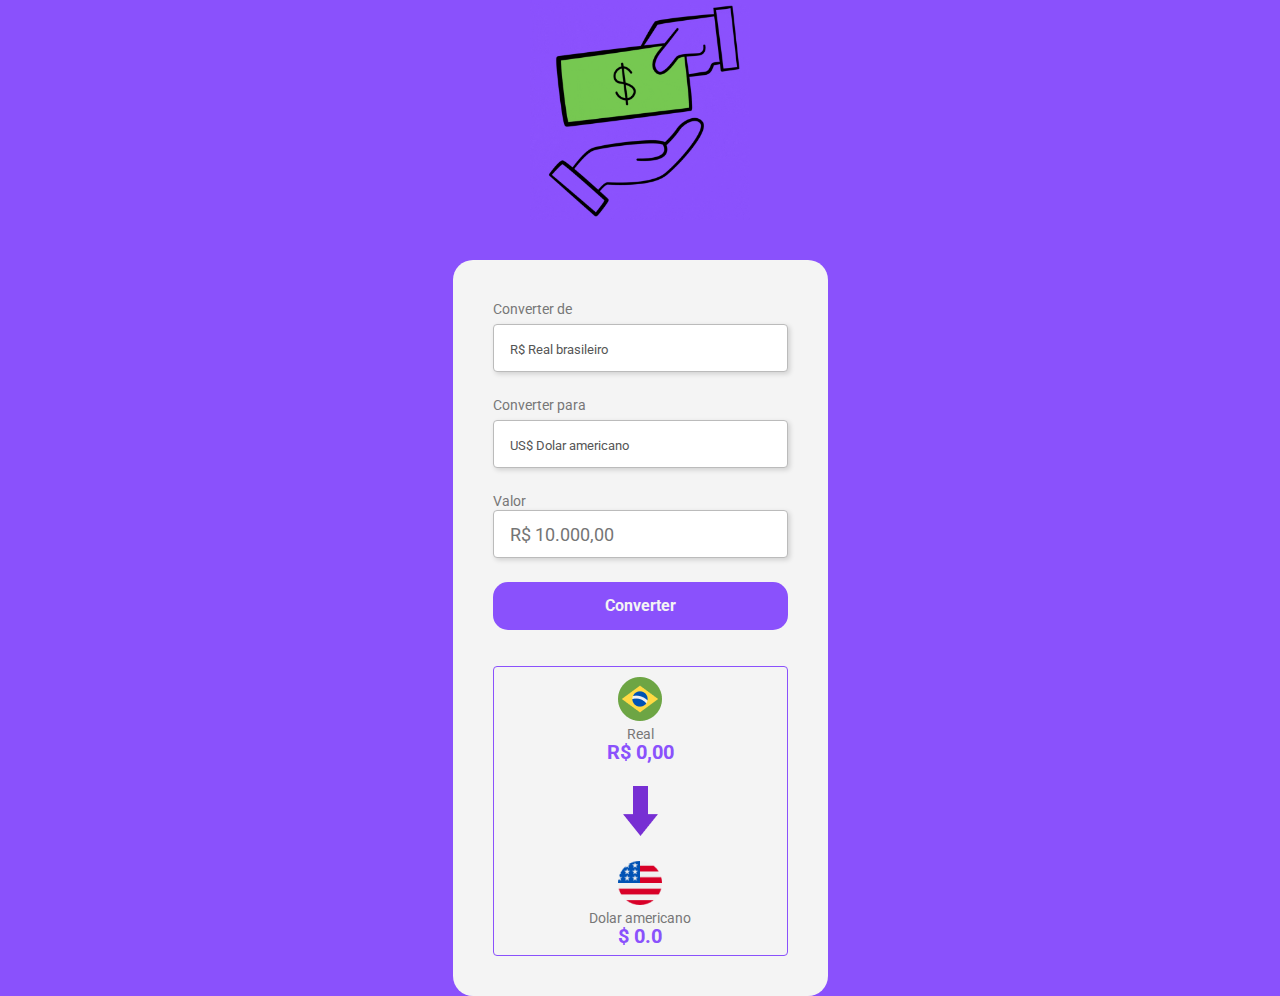
<file: converter/index.html>
<!DOCTYPE html>
<html lang="pt-br">
<head>
    <meta charset="UTF-8">
    <meta http-equiv="X-UA-Compatible" content="IE=edge">
    <meta name="viewport" content="width=device-width, initial-scale=1.0">
    <link rel="preconnect" href="https://fonts.googleapis.com">
    <link rel="preconnect" href="https://fonts.gstatic.com" crossorigin>
    <link href="https://fonts.googleapis.com/css2?family=Roboto:wght@100;300;400;700&display=swap" rel="stylesheet">
    <link rel="stylesheet" href="./styles.css">
    <title>Convert Money</title>
</head>
<body>

    <img class="gif" src="./images/logo.gif" alt="">

    <div class="container">

        <main>
            <label>
                Converter <b>de</b> 
                <select class="upper-currency-box">
                    <option value="real">R$ Real brasileiro</option>
                    <option value="dolar">US$ Dolar americano</option>
                    <option value="euro">€ Euro</option>
                </select>
            </label>

            <label>
                Converter <b>para</b> 
                <select class="currency-box">
                    <option value="dolar">US$ Dolar americano</option>
                    <option value="euro">€ Euro</option>
                    <option value="bitcoin">Bitcoin</option>
                    <option value="libra">£ Libra</option>
                </select>
            </label>

            <label>
                <b>Valor</b> 
                <input id="input-currency" placeholder="R$ 10.000,00">
            </label>

            <button class="convert-button" type="button">Converter</button>

            <section>
                <div class="currency-container">
                    <img src="./images/brasil.png" alt="Brazil-flag">
                    <p class="currency-name">Real</p>
                    <p class="currency-value-to-convert">R$ 0,00</p>
                </div>

                <img class="arrow-img" src="./images/seta.png" alt="Arrow-image">

                <div class="currency-container">
                    <img class="currency-img" src="./images/eua.png" alt="USA-flag">
                    <p id="currency-name-id" class="currency-name">Dolar americano</p>
                    <p class="currency-value">$ 0.0</p>
                </div>
            </section>
        </main>
    </div>
</body>

<script src="./script.js"></script>

</html>
</file>
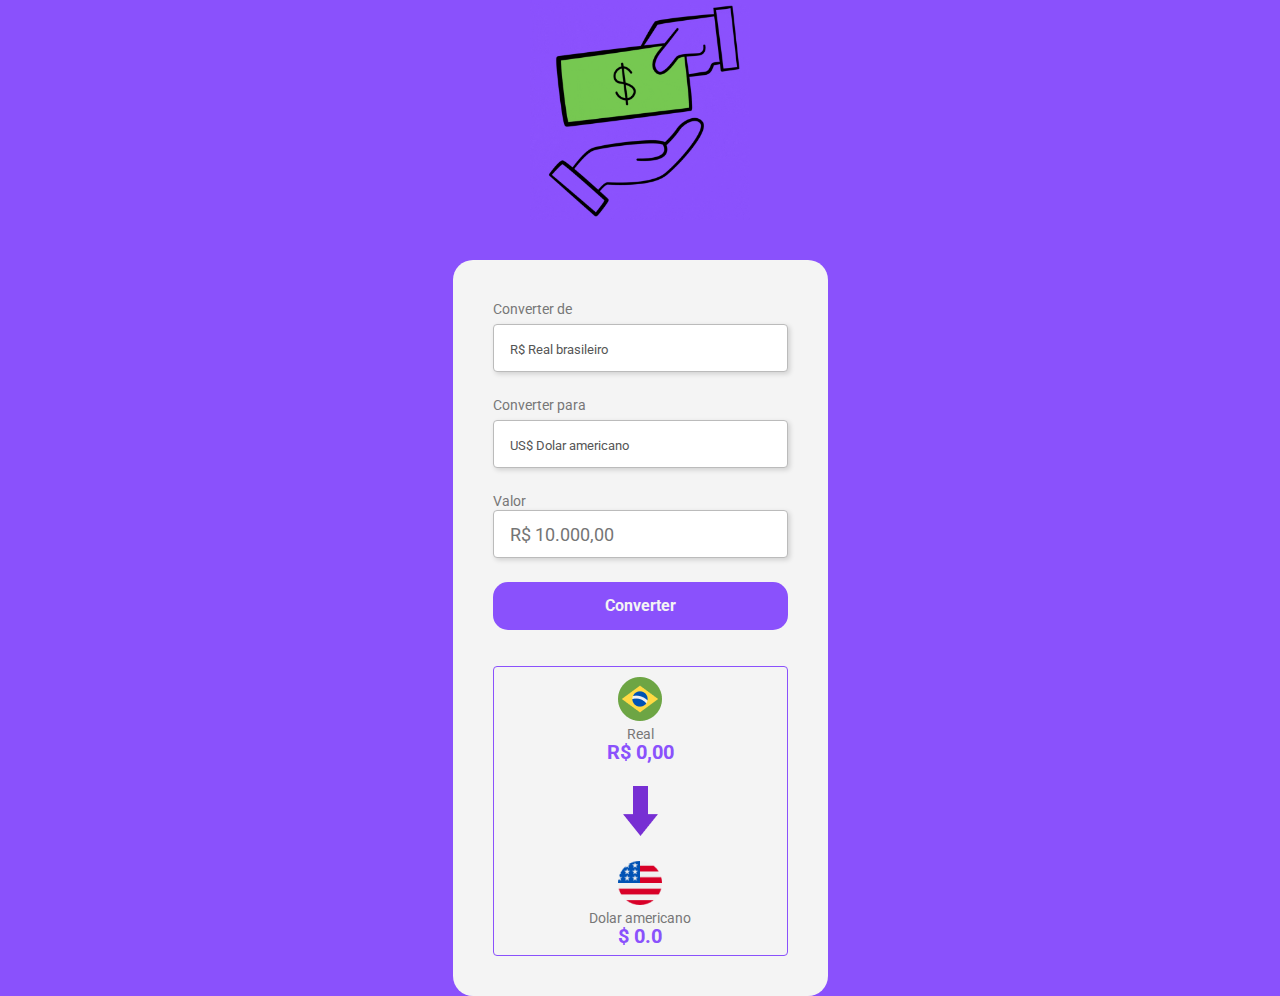
<file: converter/desafio/index.html>
<!DOCTYPE html>
<html lang="pt-br">
<head>
    <meta charset="UTF-8">
    <meta http-equiv="X-UA-Compatible" content="IE=edge">
    <meta name="viewport" content="width=device-width, initial-scale=1.0">
    <link rel="preconnect" href="https://fonts.googleapis.com">
    <link rel="preconnect" href="https://fonts.gstatic.com" crossorigin>
    <link href="https://fonts.googleapis.com/css2?family=Roboto:wght@100;300;400;700&display=swap" rel="stylesheet">
    <link rel="stylesheet" href="./styles.css">
    <title>Convert Money</title>
</head>
<body>

    <img class="gif" src="./img/logo.gif" alt="">

    <div class="container">

        <main>
            <label>
                Converter <b>de</b> 
                <select class="upper-currency-box">
                    <option value="real">R$ Real brasileiro</option>
                    <option value="dolar">US$ Dolar americano</option>
                    <option value="euro">€ Euro</option>
                </select>
            </label>

            <label>
                Converter <b>para</b> 
                <select class="currency-box">
                    <option value="dolar">US$ Dolar americano</option>
                    <option value="euro">€ Euro</option>
                    <option value="bitcoin">Bitcoin</option>
                    <option value="libra">£ Libra</option>
                </select>
            </label>

            <label>
                <b>Valor</b> 
                <input id="input-currency" placeholder="R$ 10.000,00">
            </label>

            <button class="convert-button" type="button">Converter</button>

            <section>
                <div class="currency-container">
                    <img src="./img/brasil.png" alt="Brazil-flag">
                    <p class="currency-name">Real</p>
                    <p class="currency-value-to-convert">R$ 0,00</p>
                </div>

                <img class="arrow-img" src="./img/seta.png" alt="Arrow-image">

                <div class="currency-container">
                    <img class="currency-img" src="./img/eua.png" alt="USA-flag">
                    <p id="currency-name-id" class="currency-name">Dolar americano</p>
                    <p class="currency-value">$ 0.0</p>
                </div>
            </section>
        </main>
    </div>
</body>

<script src="./script.js"></script>

</html>
</file>
<file: converter/styles.css>
*{
    font-family: 'Roboto', sans-serif;
    margin: 0;
    padding: 0;
    box-sizing: border-box;
    font-weight: normal;
    line-height: 18px;
    font-style: normal;
}

body{
   background-color: #8A51FC; 
}

.gif{
   width: 220px;
   display: block;
   margin-left: auto;
   margin-right: auto;
}

.container{
    width: 375px;
    background-color: #f4f4f4;  
    margin: 0 auto;
    border-radius: 20px;
}

h1{
    font-size: 24px;
    color: #f4f4f4;
    text-align: center;
    padding-top: 24px;
}

main{
    padding: 40px;
    margin-top: 40px;
    
}

label{
    font-size: 14px;
    color: #777777;
}

select{
    width: 100%;
    height: 48px;
    background: #FFFFFF;
    border: 1px solid #BBBBBB;
    border-radius: 4px;
    display: block;
    cursor: pointer;
    outline: none;
    appearance: none;
    padding: 16px;
    box-shadow: 2px 2px 5px rgba(0, 0, 0, 0.15);
    margin-top: 6px;
    margin-bottom: 24px;
    color: #555555;
}

input{
    width: 100%;
    height: 48px;
    background: #FFFFFF;
    border: 1px solid #BBBBBB;
    border-radius: 4px;
    display: block;
    cursor: pointer;
    outline: none;
    appearance: none;
    padding: 16px;
    box-shadow: 2px 2px 5px rgba(0, 0, 0, 0.15);
    font-size: 18px;
}

button{
    background-color: #8A51FC;
    color: #f4f4f4;
    border-radius: 15px;
    height: 48px;
    width: 100%;
    border: none;
    cursor: pointer;
    margin-top: 24px;
    font-weight: 700;
    font-size: 16px;
    line-height: 18px;
    margin-bottom: 36px;
}

button:hover{
    opacity: 0.9;
}

button:active {
    opacity: 0.7;
}

section{
    border: 1px solid #8A51FC;
    border-radius: 4px;
}

.currency-container{
    text-align: center;
    padding: 10px;
}

.currency-name{
    font-size: 14px;
    color: #777777;
}

.currency-value, .currency-value-to-convert{
    font-weight: bold;
    font-size: 20px;
    color: #8A51FC;
}

.arrow-img{
    margin: 15px auto;
    display: block;
}
</file>
<file: converter/desafio/styles.css>
*{
    font-family: 'Roboto', sans-serif;
    margin: 0;
    padding: 0;
    box-sizing: border-box;
    font-weight: normal;
    line-height: 18px;
    font-style: normal;
}

body{
   background-color: #8A51FC; 
}

.gif{
   width: 220px;
   display: block;
   margin-left: auto;
   margin-right: auto;
}

.container{
    width: 375px;
    background-color: #f4f4f4;  
    margin: 0 auto;
    border-radius: 20px;
}

h1{
    font-size: 24px;
    color: #f4f4f4;
    text-align: center;
    padding-top: 24px;
}

main{
    padding: 40px;
    margin-top: 40px;
    
}

label{
    font-size: 14px;
    color: #777777;
}

select{
    width: 100%;
    height: 48px;
    background: #FFFFFF;
    border: 1px solid #BBBBBB;
    border-radius: 4px;
    display: block;
    cursor: pointer;
    outline: none;
    appearance: none;
    padding: 16px;
    box-shadow: 2px 2px 5px rgba(0, 0, 0, 0.15);
    margin-top: 6px;
    margin-bottom: 24px;
    color: #555555;
}

input{
    width: 100%;
    height: 48px;
    background: #FFFFFF;
    border: 1px solid #BBBBBB;
    border-radius: 4px;
    display: block;
    cursor: pointer;
    outline: none;
    appearance: none;
    padding: 16px;
    box-shadow: 2px 2px 5px rgba(0, 0, 0, 0.15);
    font-size: 18px;
}

button{
    background-color: #8A51FC;
    color: #f4f4f4;
    border-radius: 15px;
    height: 48px;
    width: 100%;
    border: none;
    cursor: pointer;
    margin-top: 24px;
    font-weight: 700;
    font-size: 16px;
    line-height: 18px;
    margin-bottom: 36px;
}

button:hover{
    opacity: 0.9;
}

button:active {
    opacity: 0.7;
}

section{
    border: 1px solid #8A51FC;
    border-radius: 4px;
}

.currency-container{
    text-align: center;
    padding: 10px;
}

.currency-name{
    font-size: 14px;
    color: #777777;
}

.currency-value, .currency-value-to-convert{
    font-weight: bold;
    font-size: 20px;
    color: #8A51FC;
}

.arrow-img{
    margin: 15px auto;
    display: block;
}
</file>
